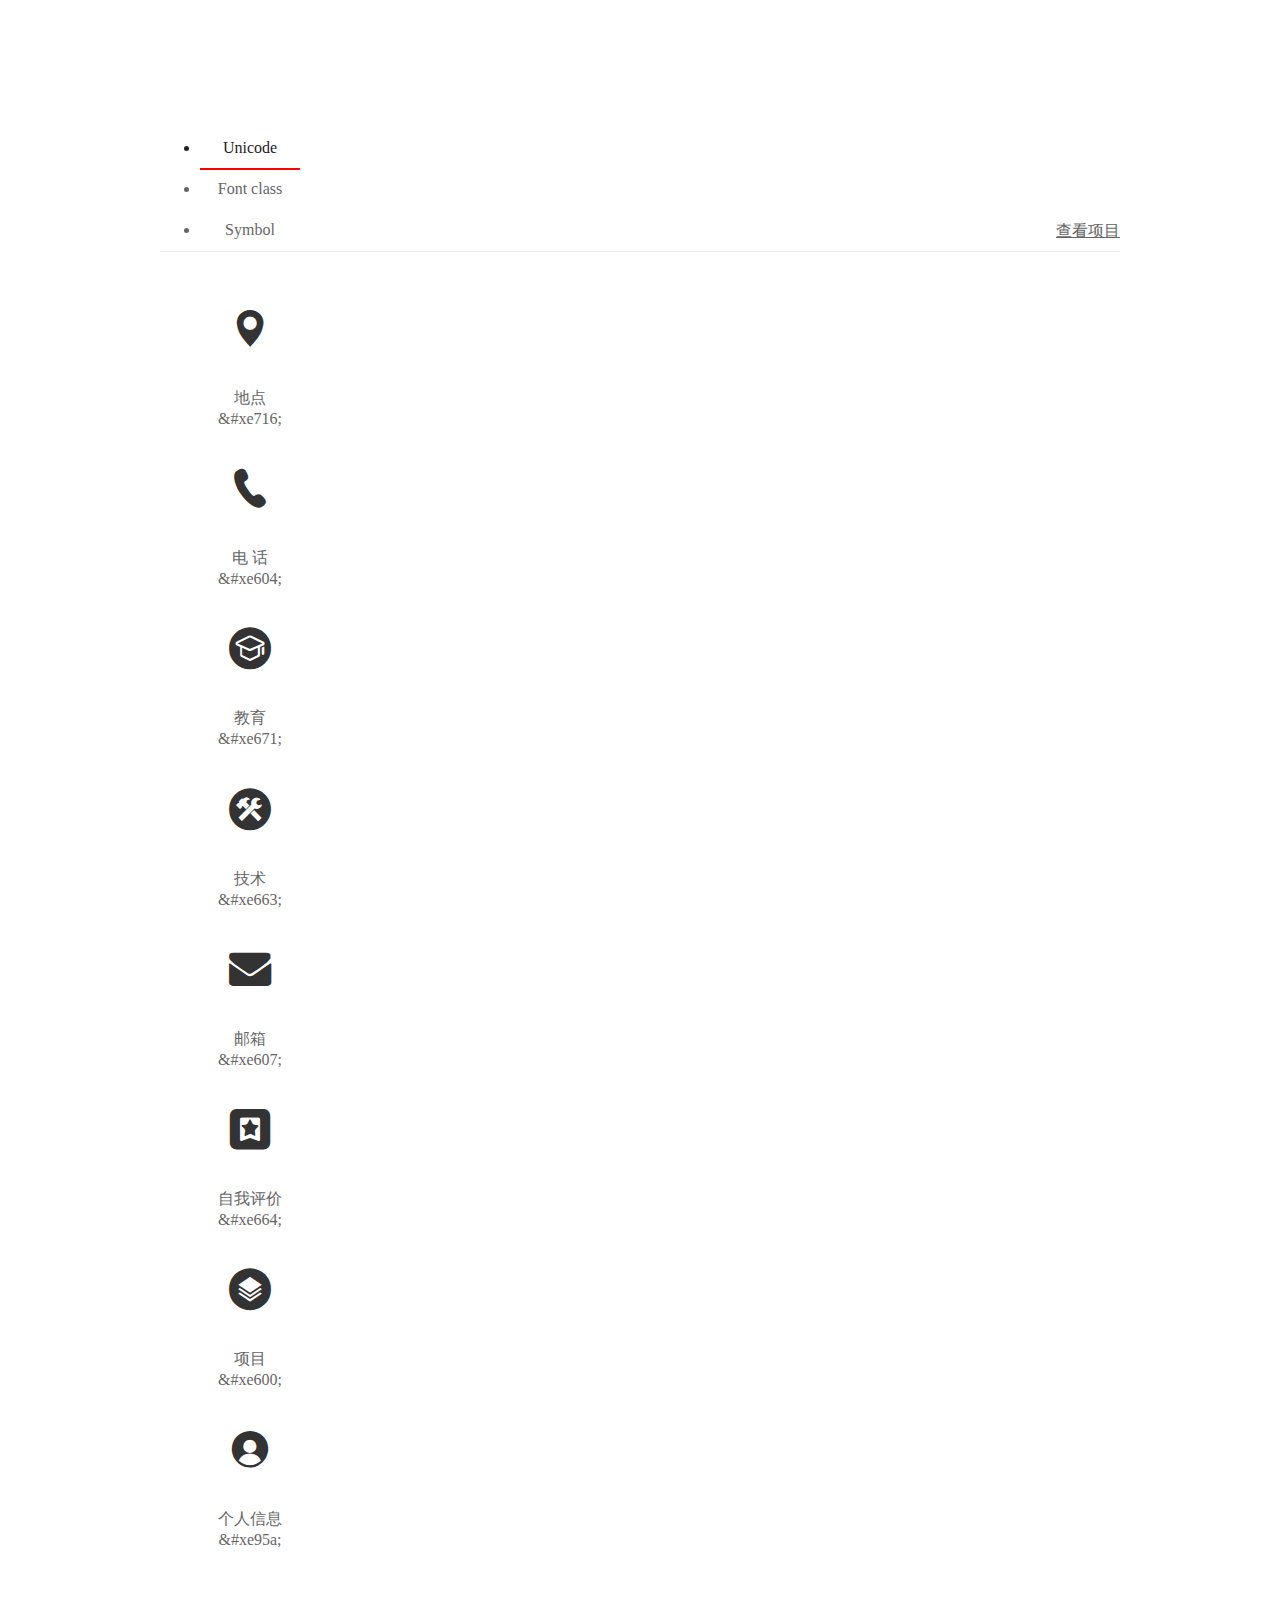
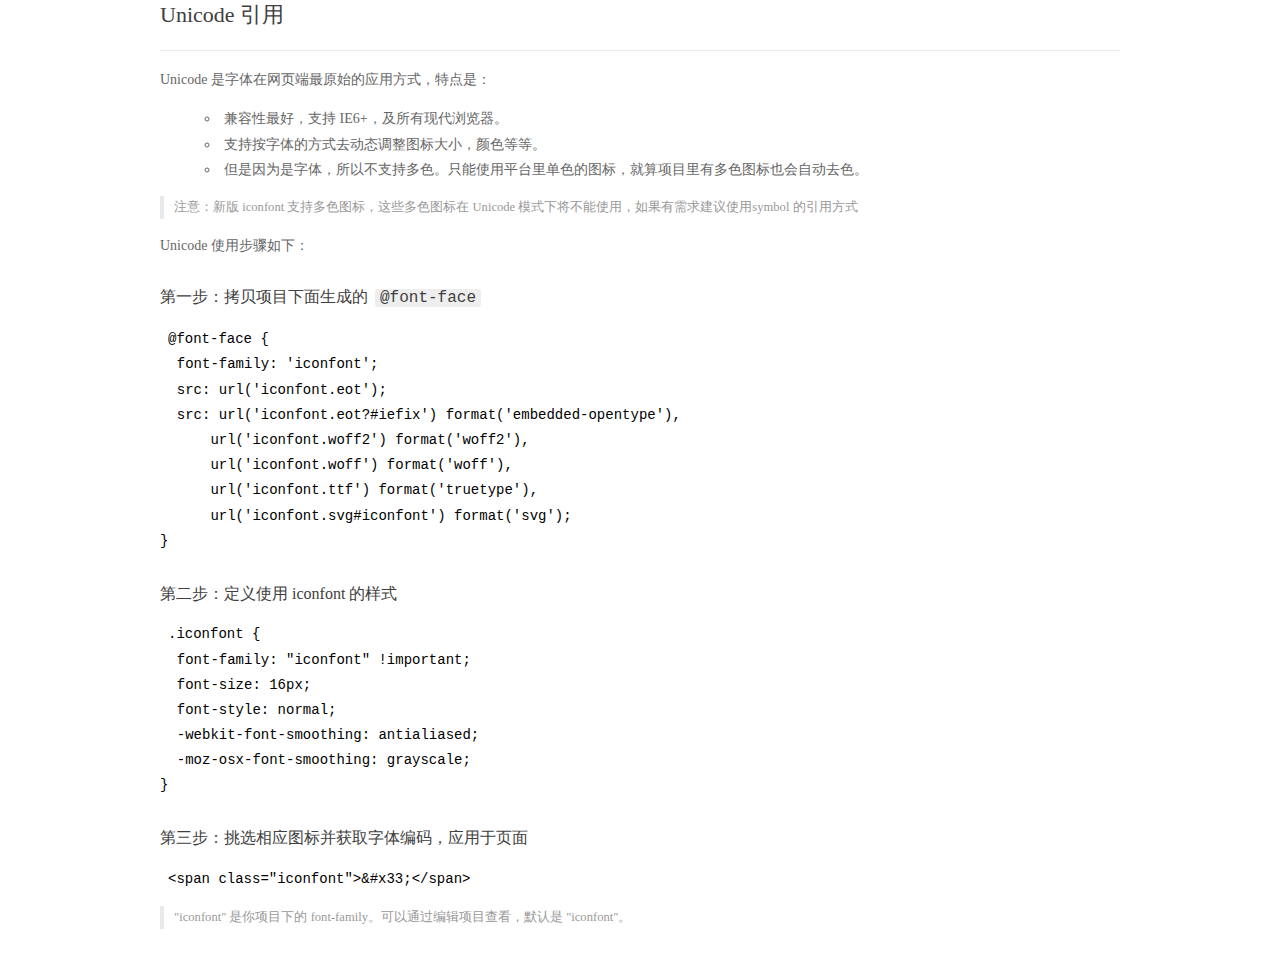
<file: font/demo_index.html>
<!DOCTYPE html>
<html>
<head>
  <meta charset="utf-8"/>
  <title>IconFont Demo</title>
  <link rel="shortcut icon" href="https://img.alicdn.com/tps/i4/TB1_oz6GVXXXXaFXpXXJDFnIXXX-64-64.ico" type="image/x-icon"/>
  <link rel="stylesheet" href="https://g.alicdn.com/thx/cube/1.3.2/cube.min.css">
  <link rel="stylesheet" href="demo.css">
  <link rel="stylesheet" href="iconfont.css">
  <script src="iconfont.js"></script>
  <!-- jQuery -->
  <script src="https://a1.alicdn.com/oss/uploads/2018/12/26/7bfddb60-08e8-11e9-9b04-53e73bb6408b.js"></script>
  <!-- 代码高亮 -->
  <script src="https://a1.alicdn.com/oss/uploads/2018/12/26/a3f714d0-08e6-11e9-8a15-ebf944d7534c.js"></script>
</head>
<body>
  <div class="main">
    <h1 class="logo"><a href="https://www.iconfont.cn/" title="iconfont 首页" target="_blank">&#xe86b;</a></h1>
    <div class="nav-tabs">
      <ul id="tabs" class="dib-box">
        <li class="dib active"><span>Unicode</span></li>
        <li class="dib"><span>Font class</span></li>
        <li class="dib"><span>Symbol</span></li>
      </ul>
      
      <a href="https://www.iconfont.cn/manage/index?manage_type=myprojects&projectId=2008859" target="_blank" class="nav-more">查看项目</a>
      
    </div>
    <div class="tab-container">
      <div class="content unicode" style="display: block;">
          <ul class="icon_lists dib-box">
          
            <li class="dib">
              <span class="icon iconfont">&#xe716;</span>
                <div class="name">地点</div>
                <div class="code-name">&amp;#xe716;</div>
              </li>
          
            <li class="dib">
              <span class="icon iconfont">&#xe604;</span>
                <div class="name">电  话</div>
                <div class="code-name">&amp;#xe604;</div>
              </li>
          
            <li class="dib">
              <span class="icon iconfont">&#xe671;</span>
                <div class="name">教育</div>
                <div class="code-name">&amp;#xe671;</div>
              </li>
          
            <li class="dib">
              <span class="icon iconfont">&#xe663;</span>
                <div class="name">技术</div>
                <div class="code-name">&amp;#xe663;</div>
              </li>
          
            <li class="dib">
              <span class="icon iconfont">&#xe607;</span>
                <div class="name">邮箱</div>
                <div class="code-name">&amp;#xe607;</div>
              </li>
          
            <li class="dib">
              <span class="icon iconfont">&#xe664;</span>
                <div class="name">自我评价</div>
                <div class="code-name">&amp;#xe664;</div>
              </li>
          
            <li class="dib">
              <span class="icon iconfont">&#xe600;</span>
                <div class="name">项目</div>
                <div class="code-name">&amp;#xe600;</div>
              </li>
          
            <li class="dib">
              <span class="icon iconfont">&#xe95a;</span>
                <div class="name">个人信息</div>
                <div class="code-name">&amp;#xe95a;</div>
              </li>
          
          </ul>
          <div class="article markdown">
          <h2 id="unicode-">Unicode 引用</h2>
          <hr>

          <p>Unicode 是字体在网页端最原始的应用方式，特点是：</p>
          <ul>
            <li>兼容性最好，支持 IE6+，及所有现代浏览器。</li>
            <li>支持按字体的方式去动态调整图标大小，颜色等等。</li>
            <li>但是因为是字体，所以不支持多色。只能使用平台里单色的图标，就算项目里有多色图标也会自动去色。</li>
          </ul>
          <blockquote>
            <p>注意：新版 iconfont 支持多色图标，这些多色图标在 Unicode 模式下将不能使用，如果有需求建议使用symbol 的引用方式</p>
          </blockquote>
          <p>Unicode 使用步骤如下：</p>
          <h3 id="-font-face">第一步：拷贝项目下面生成的 <code>@font-face</code></h3>
<pre><code class="language-css"
>@font-face {
  font-family: 'iconfont';
  src: url('iconfont.eot');
  src: url('iconfont.eot?#iefix') format('embedded-opentype'),
      url('iconfont.woff2') format('woff2'),
      url('iconfont.woff') format('woff'),
      url('iconfont.ttf') format('truetype'),
      url('iconfont.svg#iconfont') format('svg');
}
</code></pre>
          <h3 id="-iconfont-">第二步：定义使用 iconfont 的样式</h3>
<pre><code class="language-css"
>.iconfont {
  font-family: "iconfont" !important;
  font-size: 16px;
  font-style: normal;
  -webkit-font-smoothing: antialiased;
  -moz-osx-font-smoothing: grayscale;
}
</code></pre>
          <h3 id="-">第三步：挑选相应图标并获取字体编码，应用于页面</h3>
<pre>
<code class="language-html"
>&lt;span class="iconfont"&gt;&amp;#x33;&lt;/span&gt;
</code></pre>
          <blockquote>
            <p>"iconfont" 是你项目下的 font-family。可以通过编辑项目查看，默认是 "iconfont"。</p>
          </blockquote>
          </div>
      </div>
      <div class="content font-class">
        <ul class="icon_lists dib-box">
          
          <li class="dib">
            <span class="icon iconfont icon-didian"></span>
            <div class="name">
              地点
            </div>
            <div class="code-name">.icon-didian
            </div>
          </li>
          
          <li class="dib">
            <span class="icon iconfont icon-dianhua"></span>
            <div class="name">
              电  话
            </div>
            <div class="code-name">.icon-dianhua
            </div>
          </li>
          
          <li class="dib">
            <span class="icon iconfont icon-jiaoyu"></span>
            <div class="name">
              教育
            </div>
            <div class="code-name">.icon-jiaoyu
            </div>
          </li>
          
          <li class="dib">
            <span class="icon iconfont icon-jishu"></span>
            <div class="name">
              技术
            </div>
            <div class="code-name">.icon-jishu
            </div>
          </li>
          
          <li class="dib">
            <span class="icon iconfont icon-youxiang"></span>
            <div class="name">
              邮箱
            </div>
            <div class="code-name">.icon-youxiang
            </div>
          </li>
          
          <li class="dib">
            <span class="icon iconfont icon-ziwopingjia"></span>
            <div class="name">
              自我评价
            </div>
            <div class="code-name">.icon-ziwopingjia
            </div>
          </li>
          
          <li class="dib">
            <span class="icon iconfont icon-zzd"></span>
            <div class="name">
              项目
            </div>
            <div class="code-name">.icon-zzd
            </div>
          </li>
          
          <li class="dib">
            <span class="icon iconfont icon-gerenxinxi"></span>
            <div class="name">
              个人信息
            </div>
            <div class="code-name">.icon-gerenxinxi
            </div>
          </li>
          
        </ul>
        <div class="article markdown">
        <h2 id="font-class-">font-class 引用</h2>
        <hr>

        <p>font-class 是 Unicode 使用方式的一种变种，主要是解决 Unicode 书写不直观，语意不明确的问题。</p>
        <p>与 Unicode 使用方式相比，具有如下特点：</p>
        <ul>
          <li>兼容性良好，支持 IE8+，及所有现代浏览器。</li>
          <li>相比于 Unicode 语意明确，书写更直观。可以很容易分辨这个 icon 是什么。</li>
          <li>因为使用 class 来定义图标，所以当要替换图标时，只需要修改 class 里面的 Unicode 引用。</li>
          <li>不过因为本质上还是使用的字体，所以多色图标还是不支持的。</li>
        </ul>
        <p>使用步骤如下：</p>
        <h3 id="-fontclass-">第一步：引入项目下面生成的 fontclass 代码：</h3>
<pre><code class="language-html">&lt;link rel="stylesheet" href="./iconfont.css"&gt;
</code></pre>
        <h3 id="-">第二步：挑选相应图标并获取类名，应用于页面：</h3>
<pre><code class="language-html">&lt;span class="iconfont icon-xxx"&gt;&lt;/span&gt;
</code></pre>
        <blockquote>
          <p>"
            iconfont" 是你项目下的 font-family。可以通过编辑项目查看，默认是 "iconfont"。</p>
        </blockquote>
      </div>
      </div>
      <div class="content symbol">
          <ul class="icon_lists dib-box">
          
            <li class="dib">
                <svg class="icon svg-icon" aria-hidden="true">
                  <use xlink:href="#icon-didian"></use>
                </svg>
                <div class="name">地点</div>
                <div class="code-name">#icon-didian</div>
            </li>
          
            <li class="dib">
                <svg class="icon svg-icon" aria-hidden="true">
                  <use xlink:href="#icon-dianhua"></use>
                </svg>
                <div class="name">电  话</div>
                <div class="code-name">#icon-dianhua</div>
            </li>
          
            <li class="dib">
                <svg class="icon svg-icon" aria-hidden="true">
                  <use xlink:href="#icon-jiaoyu"></use>
                </svg>
                <div class="name">教育</div>
                <div class="code-name">#icon-jiaoyu</div>
            </li>
          
            <li class="dib">
                <svg class="icon svg-icon" aria-hidden="true">
                  <use xlink:href="#icon-jishu"></use>
                </svg>
                <div class="name">技术</div>
                <div class="code-name">#icon-jishu</div>
            </li>
          
            <li class="dib">
                <svg class="icon svg-icon" aria-hidden="true">
                  <use xlink:href="#icon-youxiang"></use>
                </svg>
                <div class="name">邮箱</div>
                <div class="code-name">#icon-youxiang</div>
            </li>
          
            <li class="dib">
                <svg class="icon svg-icon" aria-hidden="true">
                  <use xlink:href="#icon-ziwopingjia"></use>
                </svg>
                <div class="name">自我评价</div>
                <div class="code-name">#icon-ziwopingjia</div>
            </li>
          
            <li class="dib">
                <svg class="icon svg-icon" aria-hidden="true">
                  <use xlink:href="#icon-zzd"></use>
                </svg>
                <div class="name">项目</div>
                <div class="code-name">#icon-zzd</div>
            </li>
          
            <li class="dib">
                <svg class="icon svg-icon" aria-hidden="true">
                  <use xlink:href="#icon-gerenxinxi"></use>
                </svg>
                <div class="name">个人信息</div>
                <div class="code-name">#icon-gerenxinxi</div>
            </li>
          
          </ul>
          <div class="article markdown">
          <h2 id="symbol-">Symbol 引用</h2>
          <hr>

          <p>这是一种全新的使用方式，应该说这才是未来的主流，也是平台目前推荐的用法。相关介绍可以参考这篇<a href="">文章</a>
            这种用法其实是做了一个 SVG 的集合，与另外两种相比具有如下特点：</p>
          <ul>
            <li>支持多色图标了，不再受单色限制。</li>
            <li>通过一些技巧，支持像字体那样，通过 <code>font-size</code>, <code>color</code> 来调整样式。</li>
            <li>兼容性较差，支持 IE9+，及现代浏览器。</li>
            <li>浏览器渲染 SVG 的性能一般，还不如 png。</li>
          </ul>
          <p>使用步骤如下：</p>
          <h3 id="-symbol-">第一步：引入项目下面生成的 symbol 代码：</h3>
<pre><code class="language-html">&lt;script src="./iconfont.js"&gt;&lt;/script&gt;
</code></pre>
          <h3 id="-css-">第二步：加入通用 CSS 代码（引入一次就行）：</h3>
<pre><code class="language-html">&lt;style&gt;
.icon {
  width: 1em;
  height: 1em;
  vertical-align: -0.15em;
  fill: currentColor;
  overflow: hidden;
}
&lt;/style&gt;
</code></pre>
          <h3 id="-">第三步：挑选相应图标并获取类名，应用于页面：</h3>
<pre><code class="language-html">&lt;svg class="icon" aria-hidden="true"&gt;
  &lt;use xlink:href="#icon-xxx"&gt;&lt;/use&gt;
&lt;/svg&gt;
</code></pre>
          </div>
      </div>

    </div>
  </div>
  <script>
  $(document).ready(function () {
      $('.tab-container .content:first').show()

      $('#tabs li').click(function (e) {
        var tabContent = $('.tab-container .content')
        var index = $(this).index()

        if ($(this).hasClass('active')) {
          return
        } else {
          $('#tabs li').removeClass('active')
          $(this).addClass('active')

          tabContent.hide().eq(index).fadeIn()
        }
      })
    })
  </script>
</body>
</html>
</file>
<file: font/demo.css>
/* Logo 字体 */
@font-face {
  font-family: "iconfont logo";
  src: url('https://at.alicdn.com/t/font_985780_km7mi63cihi.eot?t=1545807318834');
  src: url('https://at.alicdn.com/t/font_985780_km7mi63cihi.eot?t=1545807318834#iefix') format('embedded-opentype'),
    url('https://at.alicdn.com/t/font_985780_km7mi63cihi.woff?t=1545807318834') format('woff'),
    url('https://at.alicdn.com/t/font_985780_km7mi63cihi.ttf?t=1545807318834') format('truetype'),
    url('https://at.alicdn.com/t/font_985780_km7mi63cihi.svg?t=1545807318834#iconfont') format('svg');
}

.logo {
  font-family: "iconfont logo";
  font-size: 160px;
  font-style: normal;
  -webkit-font-smoothing: antialiased;
  -moz-osx-font-smoothing: grayscale;
}

/* tabs */
.nav-tabs {
  position: relative;
}

.nav-tabs .nav-more {
  position: absolute;
  right: 0;
  bottom: 0;
  height: 42px;
  line-height: 42px;
  color: #666;
}

#tabs {
  border-bottom: 1px solid #eee;
}

#tabs li {
  cursor: pointer;
  width: 100px;
  height: 40px;
  line-height: 40px;
  text-align: center;
  font-size: 16px;
  border-bottom: 2px solid transparent;
  position: relative;
  z-index: 1;
  margin-bottom: -1px;
  color: #666;
}


#tabs .active {
  border-bottom-color: #f00;
  color: #222;
}

.tab-container .content {
  display: none;
}

/* 页面布局 */
.main {
  padding: 30px 100px;
  width: 960px;
  margin: 0 auto;
}

.main .logo {
  color: #333;
  text-align: left;
  margin-bottom: 30px;
  line-height: 1;
  height: 110px;
  margin-top: -50px;
  overflow: hidden;
  *zoom: 1;
}

.main .logo a {
  font-size: 160px;
  color: #333;
}

.helps {
  margin-top: 40px;
}

.helps pre {
  padding: 20px;
  margin: 10px 0;
  border: solid 1px #e7e1cd;
  background-color: #fffdef;
  overflow: auto;
}

.icon_lists {
  width: 100% !important;
  overflow: hidden;
  *zoom: 1;
}

.icon_lists li {
  width: 100px;
  margin-bottom: 10px;
  margin-right: 20px;
  text-align: center;
  list-style: none !important;
  cursor: default;
}

.icon_lists li .code-name {
  line-height: 1.2;
}

.icon_lists .icon {
  display: block;
  height: 100px;
  line-height: 100px;
  font-size: 42px;
  margin: 10px auto;
  color: #333;
  -webkit-transition: font-size 0.25s linear, width 0.25s linear;
  -moz-transition: font-size 0.25s linear, width 0.25s linear;
  transition: font-size 0.25s linear, width 0.25s linear;
}

.icon_lists .icon:hover {
  font-size: 100px;
}

.icon_lists .svg-icon {
  /* 通过设置 font-size 来改变图标大小 */
  width: 1em;
  /* 图标和文字相邻时，垂直对齐 */
  vertical-align: -0.15em;
  /* 通过设置 color 来改变 SVG 的颜色/fill */
  fill: currentColor;
  /* path 和 stroke 溢出 viewBox 部分在 IE 下会显示
      normalize.css 中也包含这行 */
  overflow: hidden;
}

.icon_lists li .name,
.icon_lists li .code-name {
  color: #666;
}

/* markdown 样式 */
.markdown {
  color: #666;
  font-size: 14px;
  line-height: 1.8;
}

.highlight {
  line-height: 1.5;
}

.markdown img {
  vertical-align: middle;
  max-width: 100%;
}

.markdown h1 {
  color: #404040;
  font-weight: 500;
  line-height: 40px;
  margin-bottom: 24px;
}

.markdown h2,
.markdown h3,
.markdown h4,
.markdown h5,
.markdown h6 {
  color: #404040;
  margin: 1.6em 0 0.6em 0;
  font-weight: 500;
  clear: both;
}

.markdown h1 {
  font-size: 28px;
}

.markdown h2 {
  font-size: 22px;
}

.markdown h3 {
  font-size: 16px;
}

.markdown h4 {
  font-size: 14px;
}

.markdown h5 {
  font-size: 12px;
}

.markdown h6 {
  font-size: 12px;
}

.markdown hr {
  height: 1px;
  border: 0;
  background: #e9e9e9;
  margin: 16px 0;
  clear: both;
}

.markdown p {
  margin: 1em 0;
}

.markdown>p,
.markdown>blockquote,
.markdown>.highlight,
.markdown>ol,
.markdown>ul {
  width: 80%;
}

.markdown ul>li {
  list-style: circle;
}

.markdown>ul li,
.markdown blockquote ul>li {
  margin-left: 20px;
  padding-left: 4px;
}

.markdown>ul li p,
.markdown>ol li p {
  margin: 0.6em 0;
}

.markdown ol>li {
  list-style: decimal;
}

.markdown>ol li,
.markdown blockquote ol>li {
  margin-left: 20px;
  padding-left: 4px;
}

.markdown code {
  margin: 0 3px;
  padding: 0 5px;
  background: #eee;
  border-radius: 3px;
}

.markdown strong,
.markdown b {
  font-weight: 600;
}

.markdown>table {
  border-collapse: collapse;
  border-spacing: 0px;
  empty-cells: show;
  border: 1px solid #e9e9e9;
  width: 95%;
  margin-bottom: 24px;
}

.markdown>table th {
  white-space: nowrap;
  color: #333;
  font-weight: 600;
}

.markdown>table th,
.markdown>table td {
  border: 1px solid #e9e9e9;
  padding: 8px 16px;
  text-align: left;
}

.markdown>table th {
  background: #F7F7F7;
}

.markdown blockquote {
  font-size: 90%;
  color: #999;
  border-left: 4px solid #e9e9e9;
  padding-left: 0.8em;
  margin: 1em 0;
}

.markdown blockquote p {
  margin: 0;
}

.markdown .anchor {
  opacity: 0;
  transition: opacity 0.3s ease;
  margin-left: 8px;
}

.markdown .waiting {
  color: #ccc;
}

.markdown h1:hover .anchor,
.markdown h2:hover .anchor,
.markdown h3:hover .anchor,
.markdown h4:hover .anchor,
.markdown h5:hover .anchor,
.markdown h6:hover .anchor {
  opacity: 1;
  display: inline-block;
}

.markdown>br,
.markdown>p>br {
  clear: both;
}


.hljs {
  display: block;
  background: white;
  padding: 0.5em;
  color: #333333;
  overflow-x: auto;
}

.hljs-comment,
.hljs-meta {
  color: #969896;
}

.hljs-string,
.hljs-variable,
.hljs-template-variable,
.hljs-strong,
.hljs-emphasis,
.hljs-quote {
  color: #df5000;
}

.hljs-keyword,
.hljs-selector-tag,
.hljs-type {
  color: #a71d5d;
}

.hljs-literal,
.hljs-symbol,
.hljs-bullet,
.hljs-attribute {
  color: #0086b3;
}

.hljs-section,
.hljs-name {
  color: #63a35c;
}

.hljs-tag {
  color: #333333;
}

.hljs-title,
.hljs-attr,
.hljs-selector-id,
.hljs-selector-class,
.hljs-selector-attr,
.hljs-selector-pseudo {
  color: #795da3;
}

.hljs-addition {
  color: #55a532;
  background-color: #eaffea;
}

.hljs-deletion {
  color: #bd2c00;
  background-color: #ffecec;
}

.hljs-link {
  text-decoration: underline;
}

/* 代码高亮 */
/* PrismJS 1.15.0
https://prismjs.com/download.html#themes=prism&languages=markup+css+clike+javascript */
/**
 * prism.js default theme for JavaScript, CSS and HTML
 * Based on dabblet (http://dabblet.com)
 * @author Lea Verou
 */
code[class*="language-"],
pre[class*="language-"] {
  color: black;
  background: none;
  text-shadow: 0 1px white;
  font-family: Consolas, Monaco, 'Andale Mono', 'Ubuntu Mono', monospace;
  text-align: left;
  white-space: pre;
  word-spacing: normal;
  word-break: normal;
  word-wrap: normal;
  line-height: 1.5;

  -moz-tab-size: 4;
  -o-tab-size: 4;
  tab-size: 4;

  -webkit-hyphens: none;
  -moz-hyphens: none;
  -ms-hyphens: none;
  hyphens: none;
}

pre[class*="language-"]::-moz-selection,
pre[class*="language-"] ::-moz-selection,
code[class*="language-"]::-moz-selection,
code[class*="language-"] ::-moz-selection {
  text-shadow: none;
  background: #b3d4fc;
}

pre[class*="language-"]::selection,
pre[class*="language-"] ::selection,
code[class*="language-"]::selection,
code[class*="language-"] ::selection {
  text-shadow: none;
  background: #b3d4fc;
}

@media print {

  code[class*="language-"],
  pre[class*="language-"] {
    text-shadow: none;
  }
}

/* Code blocks */
pre[class*="language-"] {
  padding: 1em;
  margin: .5em 0;
  overflow: auto;
}

:not(pre)>code[class*="language-"],
pre[class*="language-"] {
  background: #f5f2f0;
}

/* Inline code */
:not(pre)>code[class*="language-"] {
  padding: .1em;
  border-radius: .3em;
  white-space: normal;
}

.token.comment,
.token.prolog,
.token.doctype,
.token.cdata {
  color: slategray;
}

.token.punctuation {
  color: #999;
}

.namespace {
  opacity: .7;
}

.token.property,
.token.tag,
.token.boolean,
.token.number,
.token.constant,
.token.symbol,
.token.deleted {
  color: #905;
}

.token.selector,
.token.attr-name,
.token.string,
.token.char,
.token.builtin,
.token.inserted {
  color: #690;
}

.token.operator,
.token.entity,
.token.url,
.language-css .token.string,
.style .token.string {
  color: #9a6e3a;
  background: hsla(0, 0%, 100%, .5);
}

.token.atrule,
.token.attr-value,
.token.keyword {
  color: #07a;
}

.token.function,
.token.class-name {
  color: #DD4A68;
}

.token.regex,
.token.important,
.token.variable {
  color: #e90;
}

.token.important,
.token.bold {
  font-weight: bold;
}

.token.italic {
  font-style: italic;
}

.token.entity {
  cursor: help;
}
</file>
<file: font/iconfont.css>
@font-face {font-family: "iconfont";
  src: url('iconfont.eot?t=1597546239271'); /* IE9 */
  src: url('iconfont.eot?t=1597546239271#iefix') format('embedded-opentype'), /* IE6-IE8 */
  url('[data-uri]') format('woff2'),
  url('iconfont.woff?t=1597546239271') format('woff'),
  url('iconfont.ttf?t=1597546239271') format('truetype'), /* chrome, firefox, opera, Safari, Android, iOS 4.2+ */
  url('iconfont.svg?t=1597546239271#iconfont') format('svg'); /* iOS 4.1- */
}

.iconfont {
  font-family: "iconfont" !important;
  font-size: 16px;
  font-style: normal;
  -webkit-font-smoothing: antialiased;
  -moz-osx-font-smoothing: grayscale;
}

.icon-didian:before {
  content: "\e716";
}

.icon-dianhua:before {
  content: "\e604";
}

.icon-jiaoyu:before {
  content: "\e671";
}

.icon-jishu:before {
  content: "\e663";
}

.icon-youxiang:before {
  content: "\e607";
}

.icon-ziwopingjia:before {
  content: "\e664";
}

.icon-zzd:before {
  content: "\e600";
}

.icon-gerenxinxi:before {
  content: "\e95a";
}
</file>
